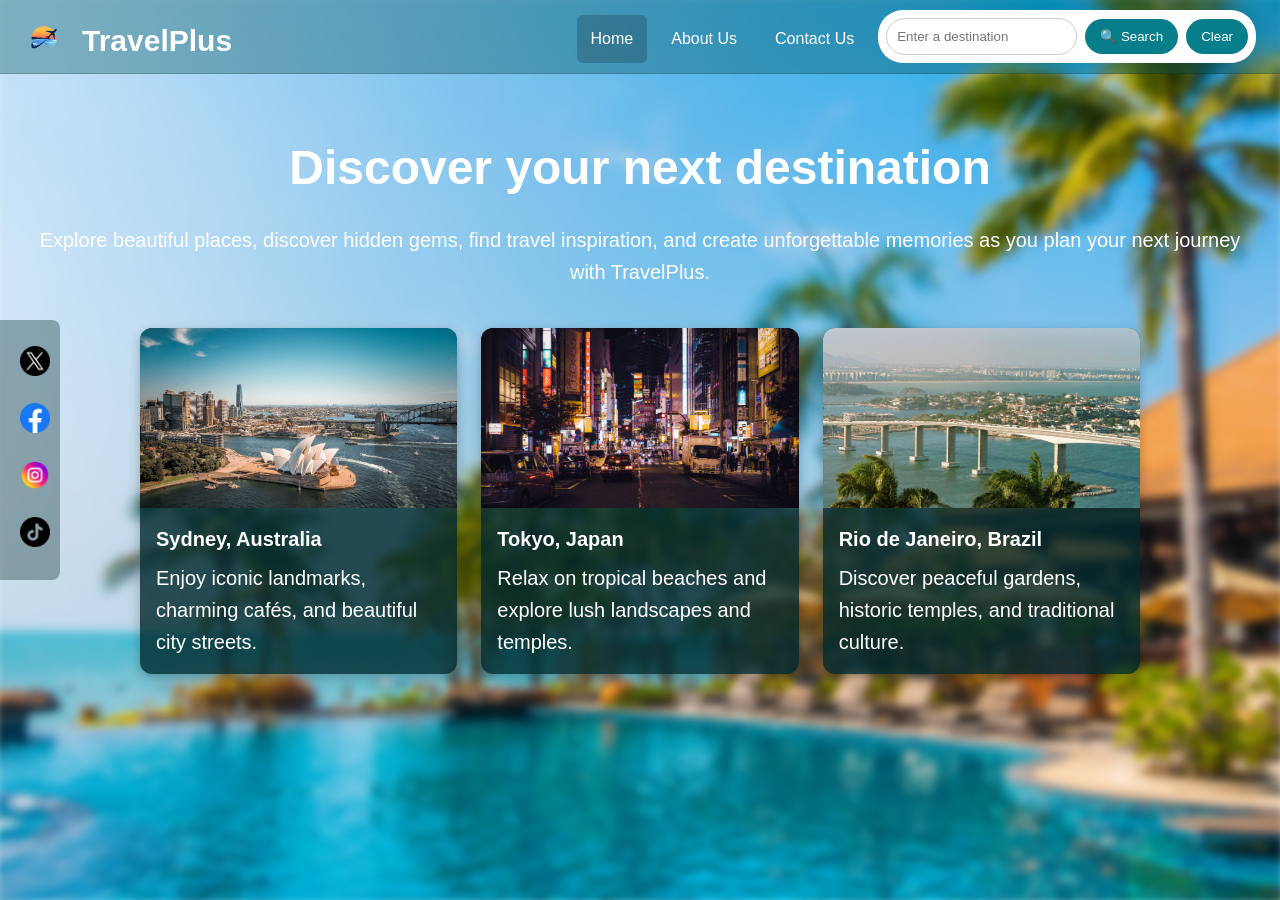
<file: index.html>
<!DOCTYPE html>
<html lang="en">

<head>
    <meta charset="UTF-8">
    <meta name="viewport" content="width=device-width, initial-scale=1.0">
    <title>Travel Recommendations</title>
    <link rel="stylesheet" href="styles.css">
</head>

<body>
    <header>
        <nav>
            <ul class="navbar">
                <li class="brand">
                    <a href="index.html" id="logo">
                        <img src="./img/logo-remv.png" alt="TravelPlus" class="logo">
                        <span>TravelPlus</span>
                    </a>
                </li>

                <li><a href="#home" aria-current="page">Home</a></li>
                <li><a href="about.html">About Us</a></li>
                <li><a href="contact.html">Contact Us</a></li>

                <li class="search-container">
                    <form role="search">
                        <input id="destination-search" name="destination-search" type="search"
                            placeholder="Enter a destination">
                        <button type="submit">🔍 Search</button>
                        <button type="button">Clear</button>
                    </form>
                </li>
            </ul>
        </nav>
    </header>

    <main id="home">
        <h1>Discover your next destination</h1>
        <p>Explore beautiful places, discover hidden gems, find travel inspiration, and create unforgettable memories as you plan your next journey with TravelPlus.</p>

        <section id="left-social-nav">
            <ul>
                <li><img src="./img/twitter.png" alt="X.com"></li>
                <li><img src="./img/facebook.png" alt="fb.com"></li>
                <li><img src="./img/instagram.png" alt="ig.com"></li>
                <li><img src="./img/tiktok.png" alt="tiktok.com"></li>
            </ul>
        </section>

        <section class="destinations" aria-label="Featured destinations">
            <article class="destination-card">
                <img src="./img/sydney.jpg" alt="Sydney Opera House in Sydney">
                <div class="card-content">
                    <h2>Sydney, Australia</h2>
                    <p>Enjoy iconic landmarks, charming cafés, and beautiful city streets.</p>
                </div>
            </article>

            <article class="destination-card">
                <img src="./img/tokyo.jpg" alt="Tokyo skyline at night">
                <div class="card-content">
                    <h2>Tokyo, Japan</h2>
                    <p>Relax on tropical beaches and explore lush landscapes and temples.</p>
                </div>
            </article>

            <article class="destination-card">
                <img src="./img/rio.jpg" alt="Christ the Redeemer statue in Rio de Janeiro">
                <div class="card-content">
                    <h2>Rio de Janeiro, Brazil</h2>
                    <p>Discover peaceful gardens, historic temples, and traditional culture.</p>
                </div>
            </article>
        </section>
    </main>
</body>

</html>
</file>
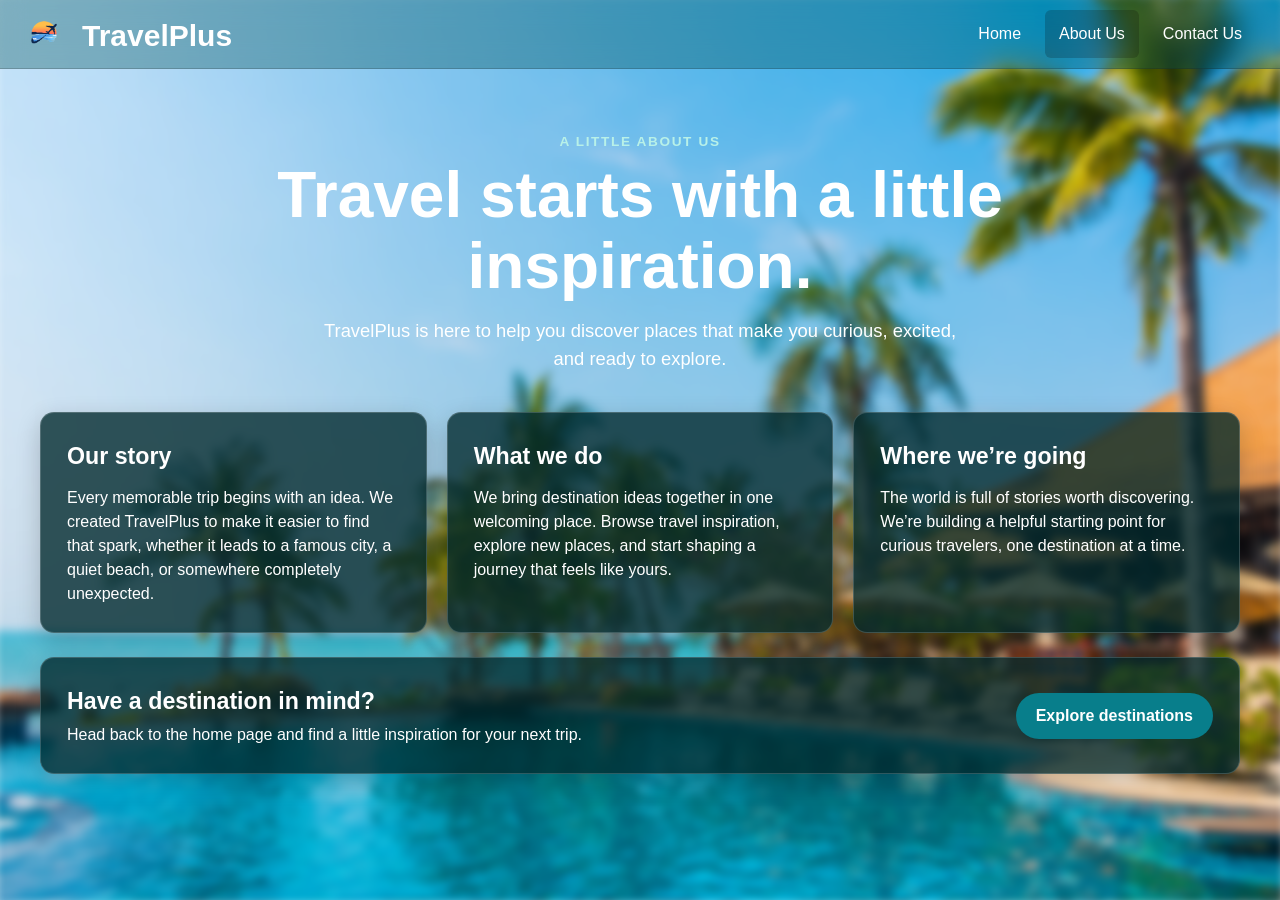
<file: about.html>
<!DOCTYPE html>
<html lang="en">

<head>
    <meta charset="UTF-8">
    <meta name="viewport" content="width=device-width, initial-scale=1.0">
    <meta name="description" content="Learn how TravelPlus helps you find inspiration for your next trip.">
    <title>About Us | TravelPlus</title>
    <link rel="stylesheet" href="styles.css">
</head>

<body>
    <header>
        <nav>
            <ul class="navbar">
                <li class="brand">
                    <a href="index.html" id="logo">
                        <img src="./img/logo-remv.png" alt="" class="logo">
                        <span>TravelPlus</span>
                    </a>
                </li>
                <li><a href="index.html">Home</a></li>
                <li><a href="about.html" aria-current="page">About Us</a></li>
                <li><a href="contact.html">Contact Us</a></li>
            </ul>
        </nav>
    </header>

    <main class="content-page about-page">
        <section class="page-hero">
            <p class="eyebrow">A little about us</p>
            <h1>Travel starts with a little inspiration.</h1>
            <p>TravelPlus is here to help you discover places that make you curious, excited, and ready to explore.</p>
        </section>

        <section class="about-grid" aria-label="About TravelPlus">
            <article class="info-panel">
                <h2>Our story</h2>
                <p>Every memorable trip begins with an idea. We created TravelPlus to make it easier to find that spark, whether it leads to a famous city, a quiet beach, or somewhere completely unexpected.</p>
            </article>
            <article class="info-panel">
                <h2>What we do</h2>
                <p>We bring destination ideas together in one welcoming place. Browse travel inspiration, explore new places, and start shaping a journey that feels like yours.</p>
            </article>
            <article class="info-panel">
                <h2>Where we’re going</h2>
                <p>The world is full of stories worth discovering. We’re building a helpful starting point for curious travelers, one destination at a time.</p>
            </article>
        </section>

        <section class="page-cta">
            <div>
                <h2>Have a destination in mind?</h2>
                <p>Head back to the home page and find a little inspiration for your next trip.</p>
            </div>
            <a class="button-link" href="index.html">Explore destinations</a>
        </section>
    </main>
</body>

</html>
</file>
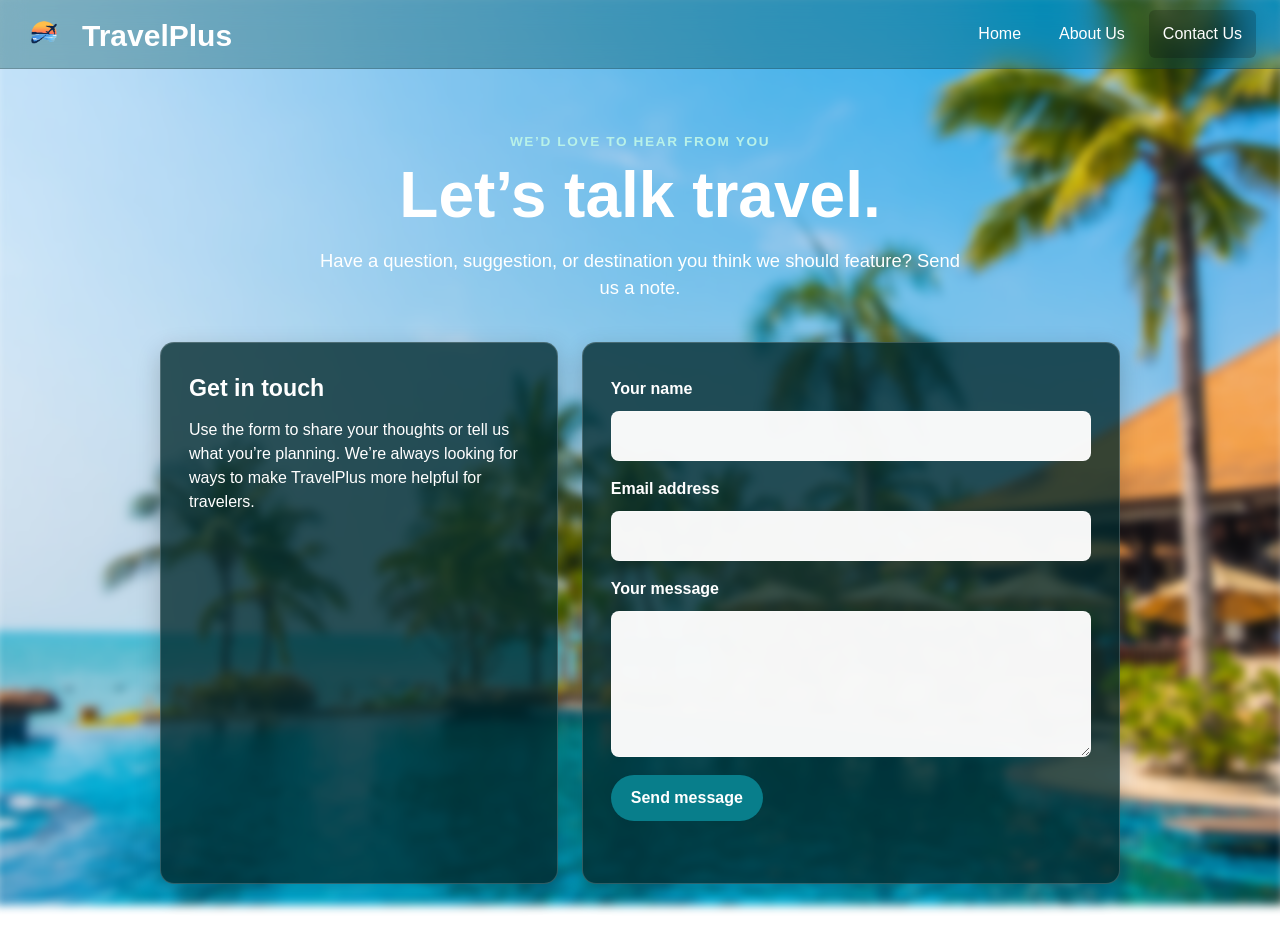
<file: contact.html>
<!DOCTYPE html>
<html lang="en">

<head>
    <meta charset="UTF-8">
    <meta name="viewport" content="width=device-width, initial-scale=1.0">
    <meta name="description" content="Get in touch with TravelPlus and share your travel questions or ideas.">
    <title>Contact Us | TravelPlus</title>
    <link rel="stylesheet" href="styles.css">
</head>

<body>
    <header>
        <nav>
            <ul class="navbar">
                <li class="brand">
                    <a href="index.html" id="logo">
                        <img src="./img/logo-remv.png" alt="" class="logo">
                        <span>TravelPlus</span>
                    </a>
                </li>
                <li><a href="index.html">Home</a></li>
                <li><a href="about.html">About Us</a></li>
                <li><a href="contact.html" aria-current="page">Contact Us</a></li>
            </ul>
        </nav>
    </header>

    <main class="content-page contact-page">
        <section class="page-hero">
            <p class="eyebrow">We’d love to hear from you</p>
            <h1>Let’s talk travel.</h1>
            <p>Have a question, suggestion, or destination you think we should feature? Send us a note.</p>
        </section>

        <section class="contact-layout" aria-label="Contact TravelPlus">
            <div class="contact-copy">
                <h2>Get in touch</h2>
                <p>Use the form to share your thoughts or tell us what you’re planning. We’re always looking for ways to make TravelPlus more helpful for travelers.</p>
            </div>

            <form class="contact-form" id="contact-form">
                <label for="name">Your name</label>
                <input id="name" name="name" type="text" autocomplete="name" required>

                <label for="email">Email address</label>
                <input id="email" name="email" type="email" autocomplete="email" required>

                <label for="message">Your message</label>
                <textarea id="message" name="message" rows="5" required></textarea>

                <button class="button-link" type="submit">Send message</button>
                <p class="form-status" id="form-status" role="status" aria-live="polite"></p>
            </form>
        </section>
    </main>
    <script src="script.js"></script>
</body>

</html>
</file>
<file: styles.css>
/* Starter styles for the travel recommendation site. */
:root {
	font-family: Arial, Helvetica, sans-serif;
	color: #ffffff;
	font-synthesis: none;   
	text-rendering: optimizeLegibility;
	-webkit-font-smoothing: antialiased;
	-moz-osx-font-smoothing: grayscale;

	--color-primary: #087e8b;
	--color-primary-dark: #06616b;
	--color-surface: #fff;
	--content-width: 1200px;
}

*,
*::before,
*::after {
	box-sizing: border-box;
}

html {
	min-width: 320px;
	scroll-behavior: smooth;
}

body {
	min-width: 320px;
	min-height: 100vh;
	margin: 0;
	line-height: 1.5;
    position: relative;
    isolation: isolate;
}

body::before {
    content: "";
    position: fixed;
    inset: -5px;
    background: url("./img/city-bg.jpg") center / cover no-repeat;
    filter: blur(5px);
    z-index: -1;
}

nav {
    position: fixed;
    top: 0;
    left: 0;
    width: 100%;
    z-index: 1000;


    background: rgba(1, 80, 88, 0.35);
    backdrop-filter: blur(12px);
    -webkit-backdrop-filter: blur(12px);

    border-bottom: 1px solid rgba(32, 29, 29, 0.2);
}

.navbar {
    display: flex;
    align-items: flex-end;
    justify-content: flex-end;
    gap: 10px;

    list-style: none;
    margin: 0;
    padding: 10px 24px;

    background: transparent;
}

.navbar .brand {
    margin-right: auto;
    align-self: flex-end;
}

#logo {
    display: flex;
    align-items: flex-end;
    gap: 8px;

    color: white;
    text-decoration: none;
    font-size: 22px;
    font-weight: bold;
}

.logo {
    width: 40px;
    height: 40px;
    object-fit: contain;
}

.navbar li > a:not(#logo) {
    display: block;
    padding: 12px 14px;
    color: white;
    text-decoration: none;
}

.navbar li > a:not(#logo):hover {
    background: rgba(8, 8, 8, 0.15);
    border-radius: 6px;
}


.search-container form {
    display: flex;
    align-items: center;
    gap: 8px;
    background-color: white;
    padding: 8px;
    border-radius: 25px;
}

.search-container input {
    padding: 10px;
    border: 1px solid #ccc;
    border-radius: 20px;
    outline: none;
}

.search-container button {
    padding: 10px 15px;
    border: none;
    border-radius: 20px;
    background-color: var(--color-primary);
    color: white;
    cursor: pointer;
}

.search-container button:hover {
    background-color: var(--color-primary-dark);
}

.logo {
    height: 40px;
    width: 40px;
    margin-right: 10px;
}

#logo {
    display: flex;
    align-items: center;
    text-decoration: none;
    color: var(--color-surface);
    font-weight: bold;
    font-size: 30px;
}


#home {
    min-height: 80vh;
    text-align: center;
    padding: 100px 20px;
}

#home h1 {
    font-size: 48px;
    margin-bottom: 20px;
}

#home p {
    font-size: 20px;
    margin-bottom: 40px;
    margin: 0 auto;
    line-height: 1.6;
}

#left-social-nav {
    position: fixed;
    left: 0;
    top: 50%;
    transform: translateY(-50%);
    background: rgba(0, 40, 44, 0.35);
    border-radius: 0 8px 8px 0;
}

#left-social-nav ul {
    list-style: none;
    padding: 0;
    margin-left: 10px;
}

#left-social-nav img {
    width: 30px;
    height: 30px;
    margin: 10px;
    cursor: pointer;
}

.destinations {
    display: grid;
    grid-template-columns: repeat(auto-fit, minmax(240px, 1fr));
    gap: 24px;
    max-width: 1000px;
    margin: 40px auto;
    text-align: left;
}

.destination-card {
    overflow: hidden;
    border-radius: 12px;
    background: rgba(0, 40, 44, 0.8);
    box-shadow: 0 4px 12px rgba(0, 0, 0, 0.25);
}

.destination-card img {
    display: block;
    width: 100%;
    height: 180px;
    object-fit: cover;
}

.card-content {
    padding: 16px;
}

.card-content h2 {
    margin: 0 0 8px;
    font-size: 1.25rem;
}

.card-content p {
    margin: 0;
}

.navbar li > a[aria-current="page"]:not(#logo) {
    background: rgba(8, 8, 8, 0.2);
    border-radius: 6px;
}

.content-page {
    width: min(100% - 40px, var(--content-width));
    margin: 0 auto;
    padding: 132px 0 64px;
}

.page-hero {
    max-width: 780px;
    margin: 0 auto 40px;
    text-align: center;
}

.page-hero .eyebrow {
    margin: 0 0 8px;
    color: #b8f1e8;
    font-size: 0.85rem;
    font-weight: 700;
    letter-spacing: 0.12em;
    text-transform: uppercase;
}

.page-hero h1 {
    margin: 0 0 16px;
    font-size: clamp(2.4rem, 6vw, 4rem);
    line-height: 1.1;
}

.page-hero > p:last-child {
    max-width: 660px;
    margin: 0 auto;
    font-size: 1.15rem;
}

.about-grid {
    display: grid;
    grid-template-columns: repeat(3, minmax(0, 1fr));
    gap: 20px;
}

.info-panel,
.contact-copy,
.contact-form,
.page-cta {
    border: 1px solid rgba(255, 255, 255, 0.18);
    border-radius: 14px;
    background: rgba(0, 40, 44, 0.78);
    box-shadow: 0 8px 24px rgba(0, 0, 0, 0.2);
}

.info-panel {
    padding: 26px;
}

.info-panel h2,
.contact-copy h2,
.page-cta h2 {
    margin: 0 0 12px;
    font-size: 1.45rem;
}

.info-panel p,
.contact-copy > p,
.page-cta p {
    margin: 0;
}

.page-cta {
    display: flex;
    align-items: center;
    justify-content: space-between;
    gap: 24px;
    margin-top: 24px;
    padding: 26px;
}

.page-cta h2 {
    margin-bottom: 4px;
}

.button-link {
    display: inline-flex;
    align-items: center;
    justify-content: center;
    min-height: 46px;
    padding: 10px 20px;
    border: 0;
    border-radius: 24px;
    background: var(--color-primary);
    color: white;
    font: inherit;
    font-weight: 700;
    text-align: center;
    text-decoration: none;
    cursor: pointer;
}

.button-link:hover {
    background: var(--color-primary-dark);
}

.button-link:focus-visible,
.contact-form input:focus-visible,
.contact-form textarea:focus-visible,
.navbar a:focus-visible {
    outline: 3px solid #b8f1e8;
    outline-offset: 3px;
}

.contact-layout {
    display: grid;
    grid-template-columns: minmax(0, 0.85fr) minmax(320px, 1.15fr);
    gap: 24px;
    max-width: 960px;
    margin: 0 auto;
}

.contact-copy,
.contact-form {
    padding: 28px;
}

.contact-note {
    margin-top: 28px;
    padding: 16px;
    border-left: 3px solid #b8f1e8;
    background: rgba(255, 255, 255, 0.08);
}


.contact-form {
    display: grid;
    gap: 10px;
}

.contact-form label {
    margin-top: 6px;
    font-weight: 700;
}

.contact-form input,
.contact-form textarea {
    width: 100%;
    padding: 12px 14px;
    border: 1px solid rgba(255, 255, 255, 0.38);
    border-radius: 8px;
    background: rgba(255, 255, 255, 0.96);
    color: #183337;
    font: inherit;
}

.contact-form textarea {
    resize: vertical;
}

.contact-form .button-link {
    justify-self: start;
    margin-top: 8px;
}

.form-status {
    min-height: 1.5em;
    margin: 0;
    color: #b8f1e8;
}

@media (max-width: 720px) {
    .navbar {
        align-items: center;
        flex-wrap: wrap;
        gap: 4px;
        padding: 8px 12px;
    }

    .navbar .brand {
        width: 100%;
        margin: 0;
    }

    .navbar li > a:not(#logo) {
        padding: 8px 10px;
    }

    .content-page {
        padding-top: 150px;
    }

    .about-grid,
    .contact-layout {
        grid-template-columns: 1fr;
    }

    .page-cta {
        align-items: flex-start;
        flex-direction: column;
    }
}

@media (max-width: 420px) {
    .content-page {
        width: min(100% - 24px, var(--content-width));
        padding-top: 172px;
    }

    .contact-copy,
    .contact-form,
    .info-panel,
    .page-cta {
        padding: 20px;
    }
}
</file>
